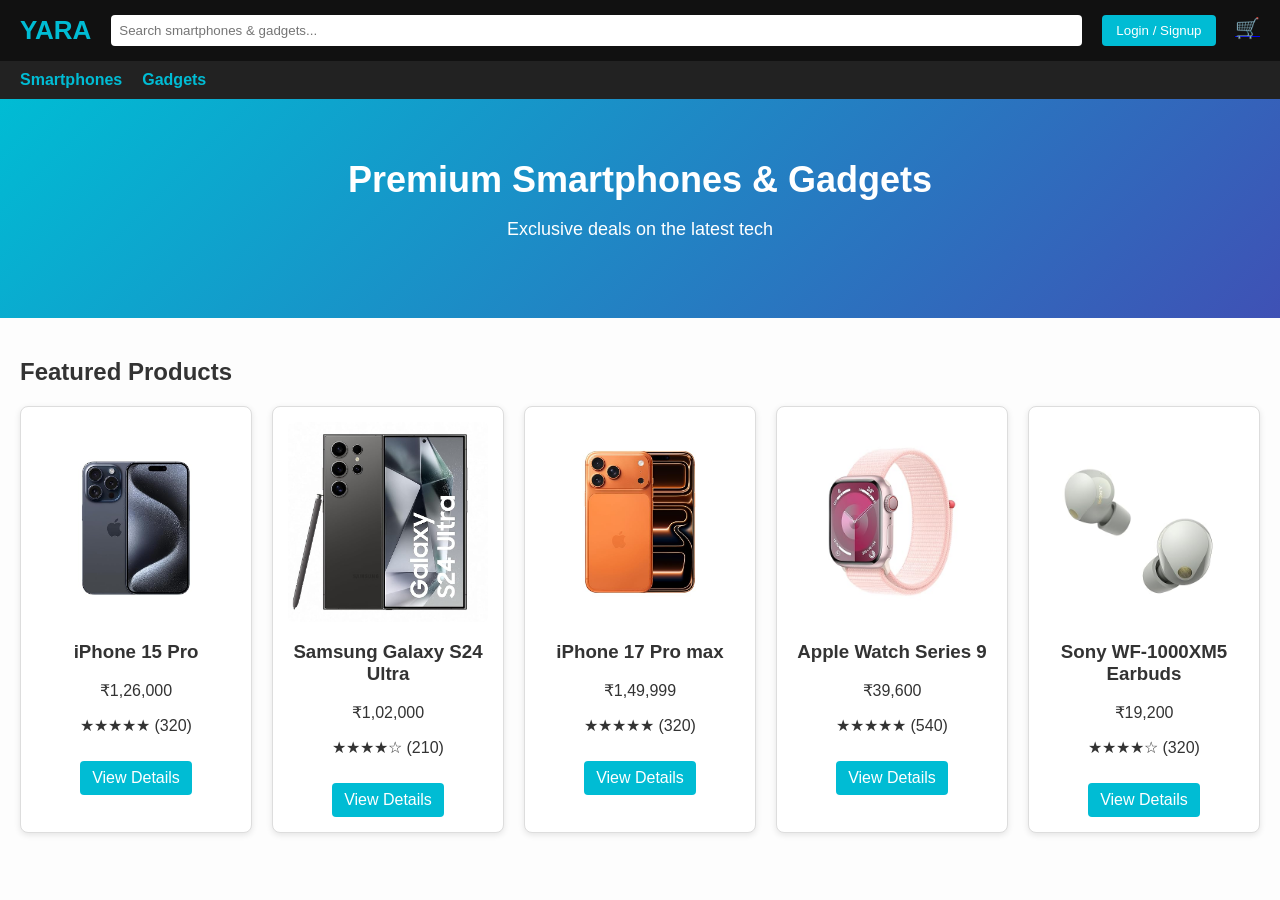
<file: index.html>
<!DOCTYPE html>
<html lang="en">
<head>
  <meta charset="UTF-8" />
  <meta name="viewport" content="width=device-width, initial-scale=1.0" />
  <title>YARA_SmartStore - Premium Smartphones & Gadgets</title>
  <link rel="stylesheet" href="styles.css" />
</head>
<body>
  <!-- Navbar -->
  <header class="navbar">
    <div class="logo">YARA</div>
    <input type="text" class="search-bar" placeholder="Search smartphones & gadgets..." />
    <div class="nav-actions">
      <button>Login / Signup</button>
      <a href="cart.html"><span class="cart-icon" id="cart-icon">🛒</span></a>
    </div>
  </header>

  <!-- Category Menu -->
  <nav class="category-menu">
    <ul>
      <li><a href="smartphones.html">Smartphones</a></li>
      <li><a href="gadgets.html">Gadgets</a></li>
    </ul>
  </nav>

  <!-- Hero Banner -->
  <section class="hero-banner">
    <h1>Premium Smartphones & Gadgets</h1>
    <p>Exclusive deals on the latest tech</p>
  </section>

  <!-- Featured Products -->
  <section class="product-section">
    <h2>Featured Products</h2>
    <div class="product-grid">
      <div class="product-card">
        <img src="iphone.jpg" alt="iPhone 15 Pro" />
        <h3>iPhone 15 Pro</h3>
        <p class="price"> ₹1,26,000</p>
        <p class="rating">★★★★★ (320)</p>
        <a href="iphone.html" class="view-link">View Details</a>
      </div>
	

      <div class="product-card">
        <img src="samsung.jpg" alt="Samsung Galaxy S24 Ultra" />
        <h3>Samsung Galaxy S24 Ultra</h3>
        <p class="price"> ₹1,02,000</p>
        <p class="rating">★★★★☆ (210)</p>
        <a href="samsung.html" class="view-link">View Details</a>
      </div>

 	<div class="product-card">
        <img src="iphone17.jpg" alt="iPhone 17 Pro max" />
        <h3>iPhone 17 Pro max</h3>
        <p class="price"> ₹1,49,999</p>
        <p class="rating">★★★★★ (320)</p>
        <a href="iphone1.html" class="view-link">View Details</a>
      </div>


      <div class="product-card">
        <img src="applewatch.jpg" alt="Apple Watch Series 9" />
        <h3>Apple Watch Series 9</h3>
        <p class="price"> ₹39,600</p>
        <p class="rating">★★★★★ (540)</p>
        <a href="applewatch.html" class="view-link">View Details</a>
      </div>

      <div class="product-card">
        <img src="earbuds.jpg" alt="Sony WF-1000XM5 Earbuds" />
        <h3>Sony WF-1000XM5 Earbuds</h3>
        <p class="price"> ₹19,200</p>
        <p class="rating">★★★★☆ (320)</p>
        <a href="earbuds.html" class="view-link">View Details</a>
      </div>
    </div>
  </section>

  <script src="script.js"></script>
</body>
</html>
</file>
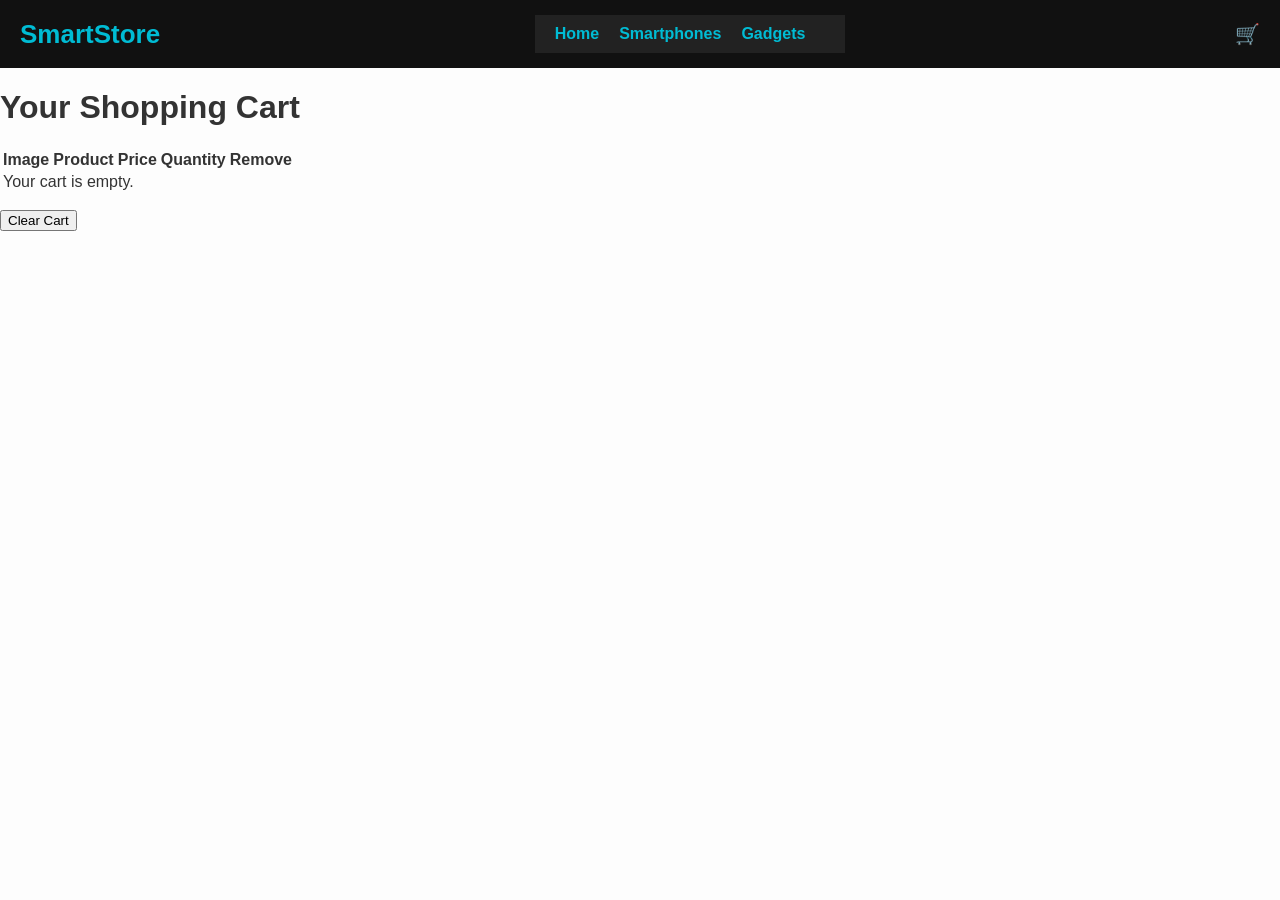
<file: cart.html>
<!DOCTYPE html>
<html lang="en">
<head>
  <meta charset="UTF-8" />
  <meta name="viewport" content="width=device-width, initial-scale=1.0" />
  <title>SmartStore - Your Cart</title>
  <link rel="stylesheet" href="styles.css" />
</head>
<body>
  <!-- Navbar -->
  <header class="navbar">
    <div class="logo">SmartStore</div>
    <nav class="category-menu">
      <ul>
        <li><a href="index.html">Home</a></li>
        <li><a href="smartphones.html">Smartphones</a></li>
        <li><a href="gadgets.html">Gadgets</a></li>
      </ul>
    </nav>
    <span class="cart-icon">🛒</span>
  </header>

  <!-- Cart Section -->
  <main class="cart-page">
    <h1>Your Shopping Cart</h1>
    <table id="cart-table">
      <thead>
        <tr>
          <th>Image</th>
          <th>Product</th>
          <th>Price</th>
          <th>Quantity</th>
          <th>Remove</th>
        </tr>
      </thead>
      <tbody id="cart-items"></tbody>
    </table>
    <p id="cart-total"></p>
    <button id="clear-cart">Clear Cart</button>
  </main>

  <script src="script.js"></script>
</body>
</html>
</file>
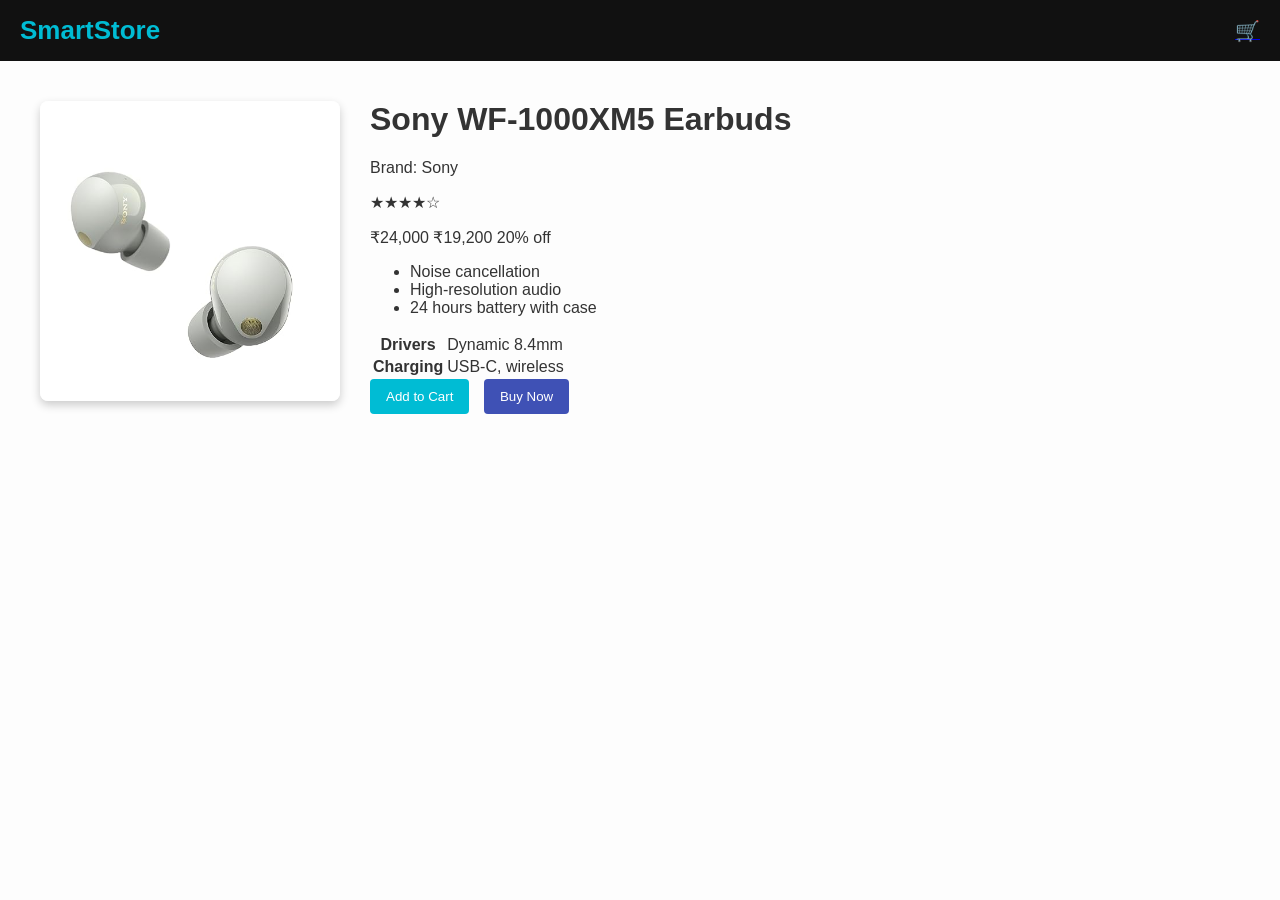
<file: earbuds.html>
<!DOCTYPE html>
<html lang="en">
<head>
  <meta charset="UTF-8" />
  <meta name="viewport" content="width=device-width, initial-scale=1.0" />
  <title>SmartStore - Sony WF-1000XM5 Earbuds</title>
  <link rel="stylesheet" href="styles.css" />
</head>
<body>
  <header class="navbar">
    <div class="logo">SmartStore</div>
    <a href="cart.html"><span class="cart-icon" id="cart-icon">🛒</span></a>
  </header>

  <main class="product-detail">
  <div class="product-images">
    <img src="earbuds.jpg" alt="Sony WF-1000XM5 Earbuds" />
  </div>

  <div class="product-info">
    <h1>Sony WF‑1000XM5 Earbuds</h1>
    <p class="brand">Brand: Sony</p>
    <p class="rating">★★★★☆</p>
    <p class="price"><span class="original">₹24,000</span> ₹19,200 <span class="discount">20% off</span></p>

    <ul class="features">
      <li>Noise cancellation</li>
      <li>High‑resolution audio</li>
      <li>24 hours battery with case</li>
    </ul>

    <table class="specs">
      <tr><th>Drivers</th><td>Dynamic 8.4mm</td></tr>
      <tr><th>Charging</th><td>USB‑C, wireless</td></tr>
    </table>

    <div class="actions">
      <button class="add-cart" onclick="addToCart('Sony WF-1000XM5 Earbuds','19200','earbuds.jpg')">Add to Cart</button>
      <button class="buy-now">Buy Now</button>
    </div>
  </div>
</main>
  <script src="script.js"></script>
</body>

</html>
</file>
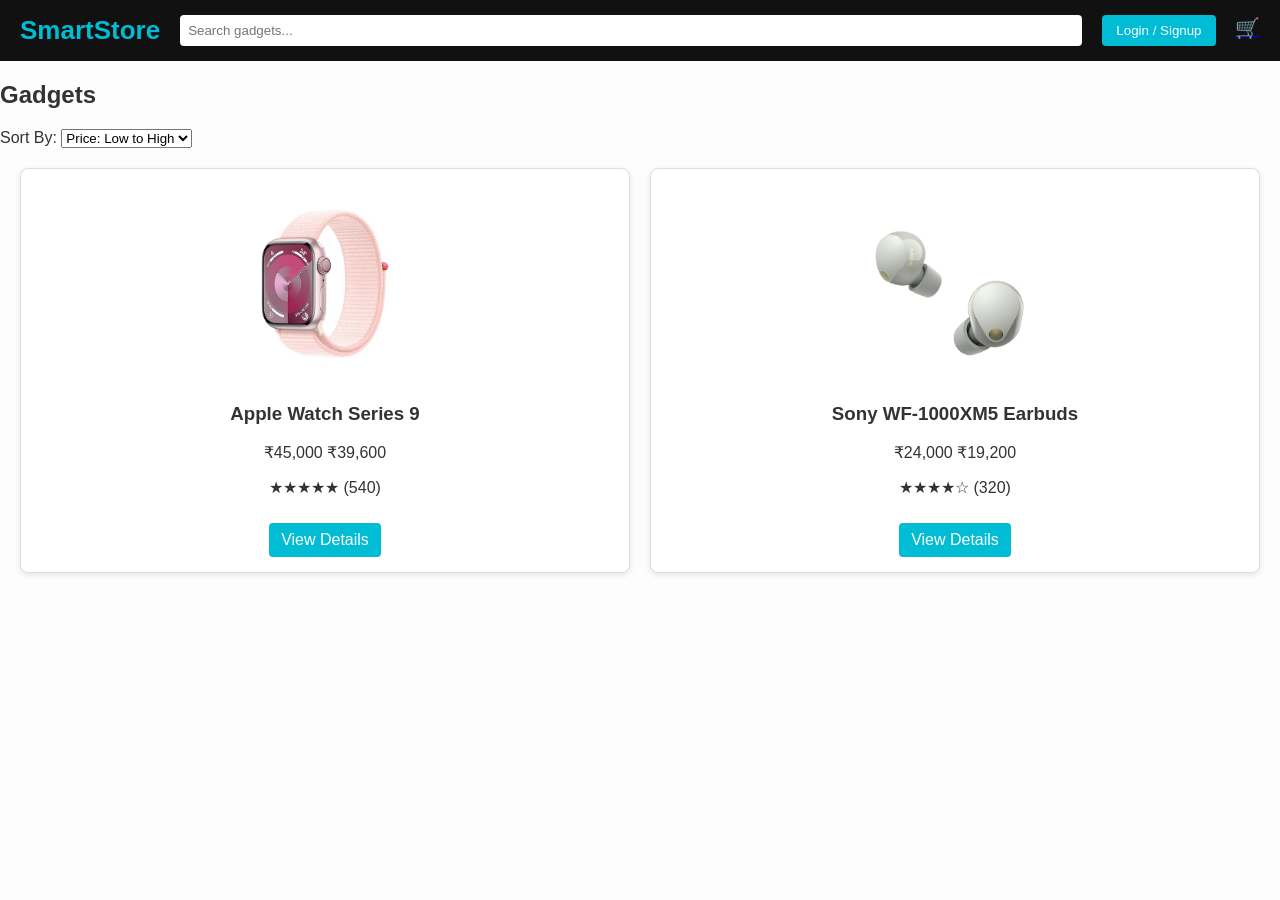
<file: gadgets.html>
<!DOCTYPE html>
<html lang="en">
<head>
  <meta charset="UTF-8" />
  <meta name="viewport" content="width=device-width, initial-scale=1.0" />
  <title>SmartStore - Gadgets</title>
  <link rel="stylesheet" href="styles.css" />
</head>
<body>
  <header class="navbar">
    <div class="logo">SmartStore</div>
    <input type="text" class="search-bar" placeholder="Search gadgets..." />
    <div class="nav-actions">
      <button>Login / Signup</button>
      <a href="cart.html"><span class="cart-icon" id="cart-icon">🛒</span></a>
    </div>
  </header>

  <section class="category-header">
    <h1>Gadgets</h1>
  </section>

  <!-- Sorting & Filtering -->
  <div class="filters">
    <label for="sort">Sort By:</label>
    <select id="sort">
      <option>Price: Low to High</option>
      <option>Price: High to Low</option>
      <option>Newest Arrivals</option>
      <option>Best Rated</option>
    </select>
  </div>

  <!-- Product Grid -->
  <section class="product-section">
    <div class="product-grid">
      <div class="product-card">
        <img src="applewatch.jpg" alt="Apple Watch Series 9" />
        <h3>Apple Watch Series 9</h3>
        <p class="price"><span class="original">₹45,000</span> ₹39,600</p>
        <p class="rating">★★★★★ (540)</p>
        <a href="applewatch.html" class="view-link">View Details</a>
      </div>

      <div class="product-card">
        <img src="earbuds.jpg" alt="Sony WF-1000XM5 Earbuds" />
        <h3>Sony WF-1000XM5 Earbuds</h3>
        <p class="price"><span class="original">₹24,000</span> ₹19,200</p>
        <p class="rating">★★★★☆ (320)</p>
        <a href="earbuds.html" class="view-link">View Details</a>
      </div>
    </div>
  </section>

  <script src="script.js"></script>
</body>

</html>
</file>
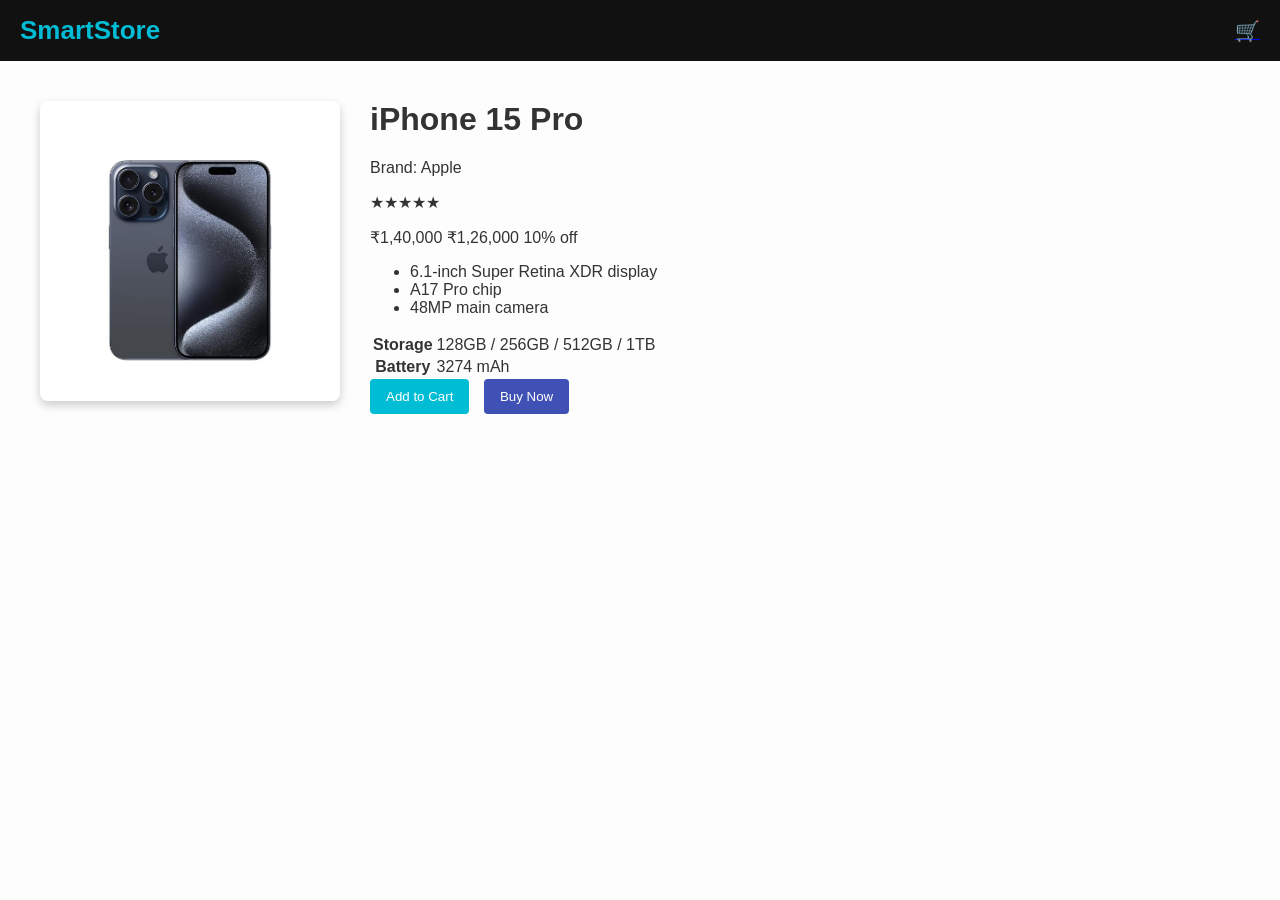
<file: iphone.html>
<!DOCTYPE html>
<html lang="en">
<head>
  <meta charset="UTF-8" />
  <meta name="viewport" content="width=device-width, initial-scale=1.0" />
  <title>SmartStore - iPhone 15 Pro</title>
  <link rel="stylesheet" href="styles.css" />
</head>
<body>
  <!-- Navbar -->
  <header class="navbar">
    <div class="logo">SmartStore</div>
    <a href="cart.html"><span class="cart-icon" id="cart-icon">🛒</span></a>
  </header>

  <!-- Product Detail -->
  <main class="product-detail">
  <div class="product-images">
    <img src="iphone.jpg" alt="iPhone 15 Pro" />
  </div>

  <div class="product-info">
    <h1>iPhone 15 Pro</h1>
    <p class="brand">Brand: Apple</p>
    <p class="rating">★★★★★</p>
    <p class="price"><span class="original">₹1,40,000</span> ₹1,26,000 <span class="discount">10% off</span></p>

    <ul class="features">
      <li>6.1‑inch Super Retina XDR display</li>
      <li>A17 Pro chip</li>
      <li>48MP main camera</li>
    </ul>

    <table class="specs">
      <tr><th>Storage</th><td>128GB / 256GB / 512GB / 1TB</td></tr>
      <tr><th>Battery</th><td>3274 mAh</td></tr>
    </table>

    <div class="actions">
      <button class="add-cart" onclick="addToCart('iPhone 15 Pro','126000','iphone.jpg')">Add to Cart</button>
      <button class="buy-now">Buy Now</button>
    </div>
  </div>
</main>
  <script src="script.js"></script>
</body>

</html>
</file>
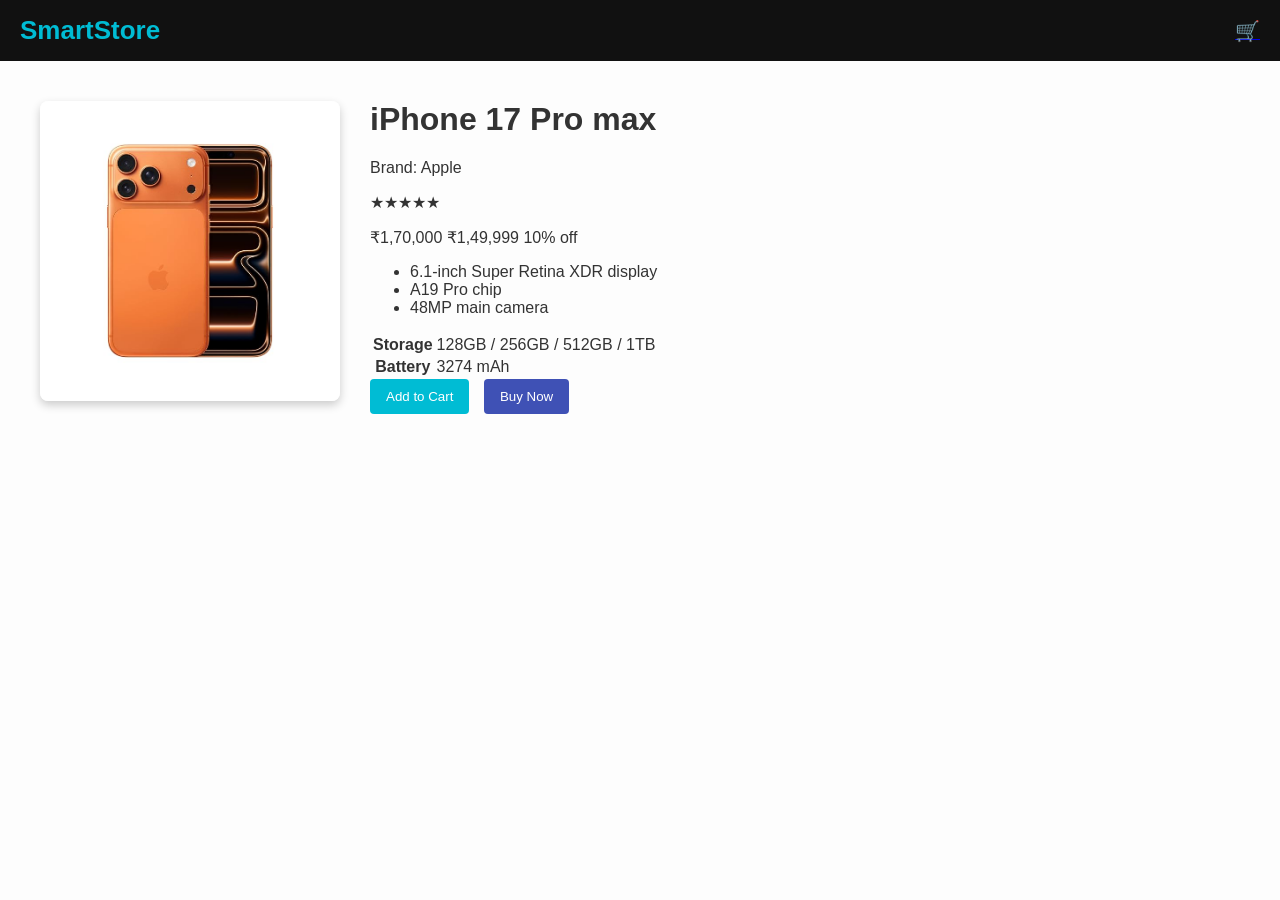
<file: iphone1.html>
<!DOCTYPE html>
<html lang="en">
<head>
  <meta charset="UTF-8" />
  <meta name="viewport" content="width=device-width, initial-scale=1.0" />
  <title>SmartStore - iPhone 15 Pro</title>
  <link rel="stylesheet" href="styles.css" />
</head>
<body>
  <!-- Navbar -->
  <header class="navbar">
    <div class="logo">SmartStore</div>
    <a href="cart.html"><span class="cart-icon" id="cart-icon">🛒</span></a>
  </header>

  <!-- Product Detail -->
  <main class="product-detail">
  <div class="product-images">
    <img src="iphone17.jpg" alt="iPhone 17 Pro max" />
  </div>

  <div class="product-info">
    <h1>iPhone 17 Pro max</h1>
    <p class="brand">Brand: Apple</p>
    <p class="rating">★★★★★</p>
    <p class="price"><span class="original">₹1,70,000</span> ₹1,49,999 <span class="discount">10% off</span></p>

    <ul class="features">
      <li>6.1‑inch Super Retina XDR display</li>
      <li>A19 Pro chip</li>
      <li>48MP main camera</li>
    </ul>

    <table class="specs">
      <tr><th>Storage</th><td>128GB / 256GB / 512GB / 1TB</td></tr>
      <tr><th>Battery</th><td>3274 mAh</td></tr>
    </table>

    <div class="actions">
      <button class="add-cart" onclick="addToCart('iPhone 17 Pro max','149999','iphone.jpg')">Add to Cart</button>
      <button class="buy-now">Buy Now</button>
    </div>
  </div>
</main>
  <script src="script.js"></script>
</body>

</html>
</file>
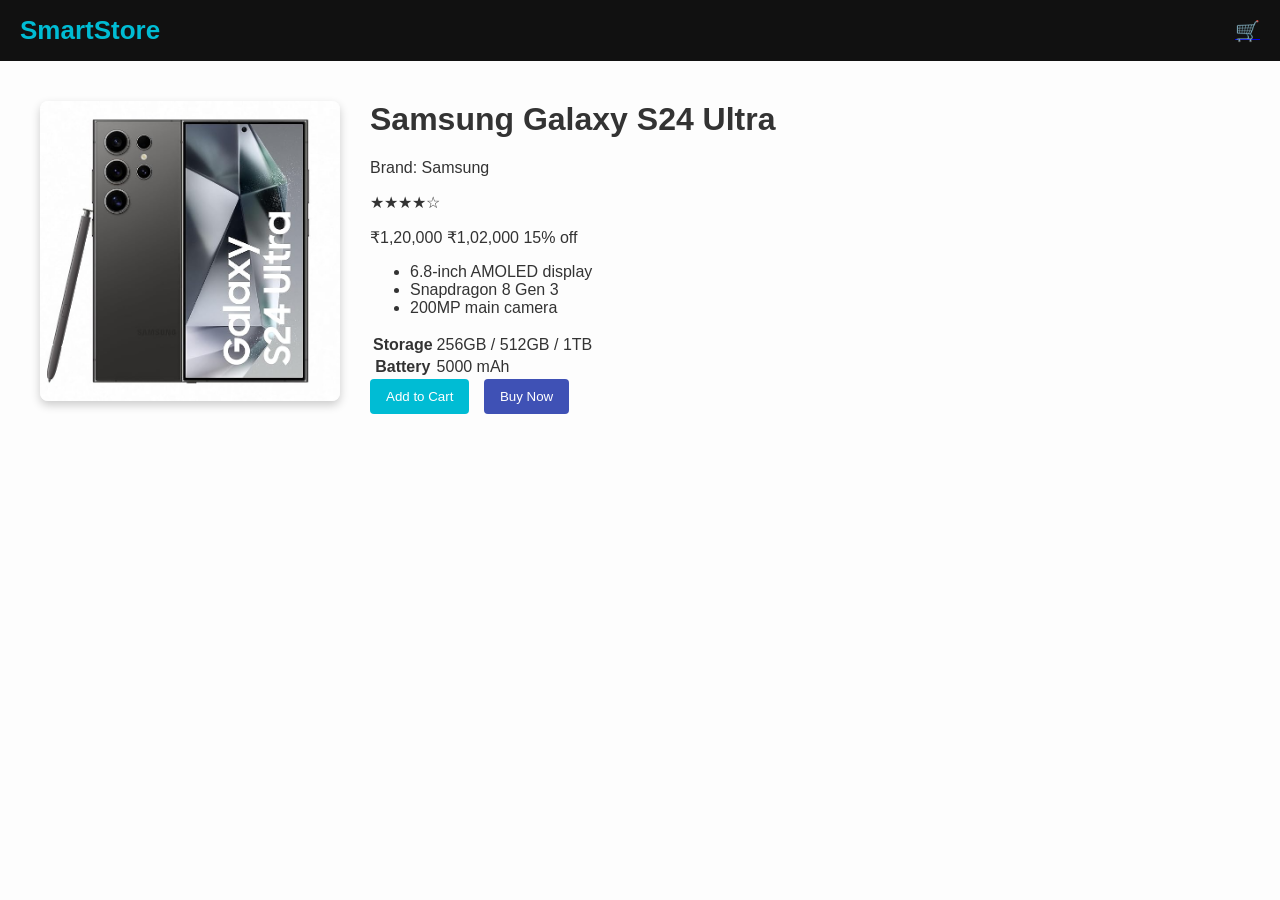
<file: samsung.html>
<!DOCTYPE html>
<html lang="en">
<head>
  <meta charset="UTF-8" />
  <meta name="viewport" content="width=device-width, initial-scale=1.0" />
  <title>SmartStore - Samsung Galaxy S24 Ultra</title>
  <link rel="stylesheet" href="styles.css" />
</head>
<body>
  <header class="navbar">
    <div class="logo">SmartStore</div>
    <a href="cart.html"><span class="cart-icon" id="cart-icon">🛒</span></a>
  </header>

  <main class="product-detail">
  <div class="product-images">
    <img src="samsung.jpg" alt="Samsung Galaxy S24 Ultra" />
  </div>

  <div class="product-info">
    <h1>Samsung Galaxy S24 Ultra</h1>
    <p class="brand">Brand: Samsung</p>
    <p class="rating">★★★★☆</p>
    <p class="price"><span class="original">₹1,20,000</span> ₹1,02,000 <span class="discount">15% off</span></p>

    <ul class="features">
      <li>6.8‑inch AMOLED display</li>
      <li>Snapdragon 8 Gen 3</li>
      <li>200MP main camera</li>
    </ul>

    <table class="specs">
      <tr><th>Storage</th><td>256GB / 512GB / 1TB</td></tr>
      <tr><th>Battery</th><td>5000 mAh</td></tr>
    </table>

    <div class="actions">
      <button class="add-cart" onclick="addToCart('Samsung Galaxy S24 Ultra','102000','samsung.jpg')">Add to Cart</button>
      <button class="buy-now">Buy Now</button>
    </div>
  </div>
</main>

  <script src="script.js"></script>
</body>

</html>
</file>
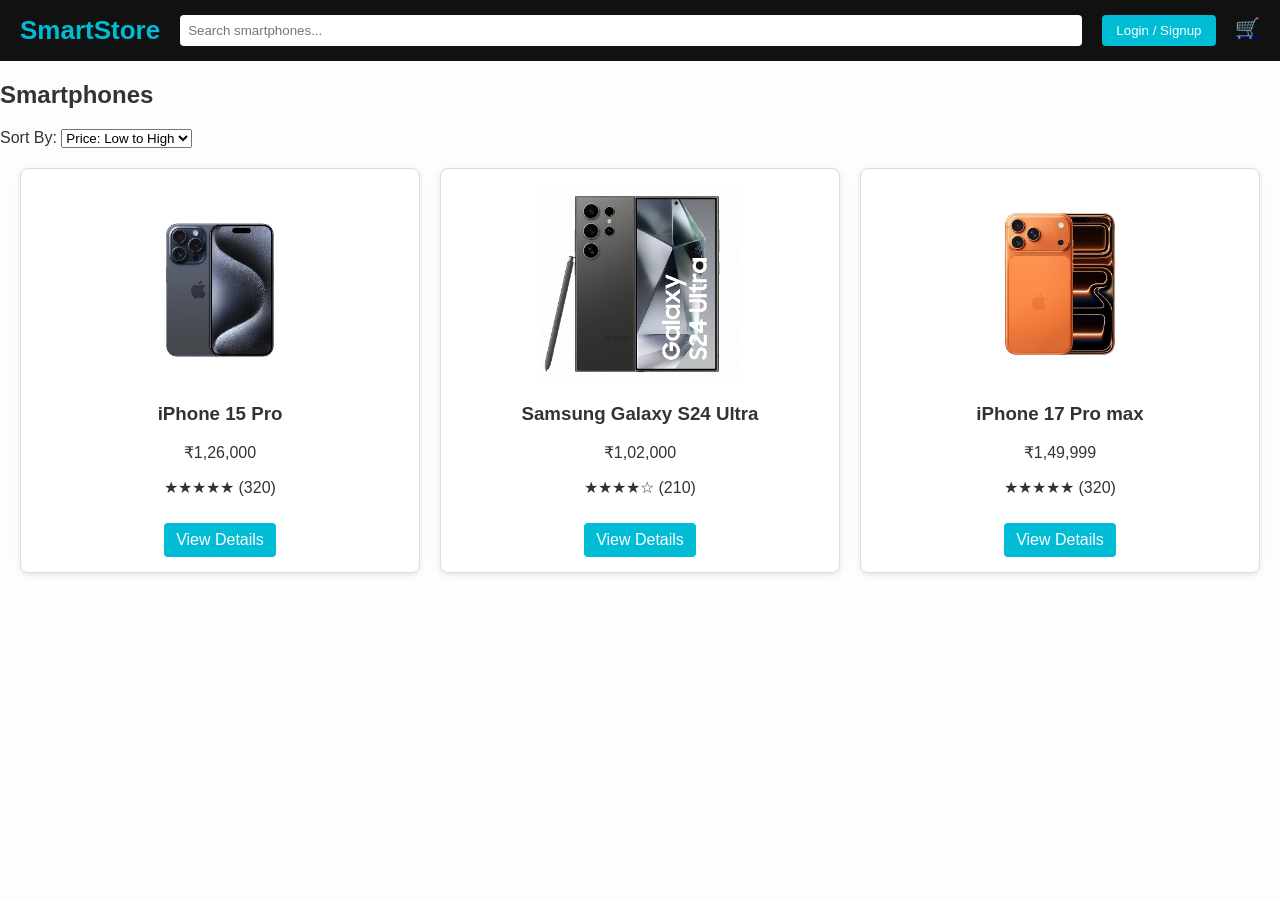
<file: smartphones.html>
<!DOCTYPE html>
<html lang="en">
<head>
  <meta charset="UTF-8" />
  <meta name="viewport" content="width=device-width, initial-scale=1.0" />
  <title>SmartStore - Smartphones</title>
  <link rel="stylesheet" href="styles.css" />
</head>
<body>
  <header class="navbar">
    <div class="logo">SmartStore</div>
    <input type="text" class="search-bar" placeholder="Search smartphones..." />
    <div class="nav-actions">
      <button>Login / Signup</button>
      <a href="cart.html"><span class="cart-icon" id="cart-icon">🛒</span></a>
    </div>
  </header>

  <section class="category-header">
    <h1>Smartphones</h1>
  </section>

  <!-- Sorting & Filtering -->
  <div class="filters">
    <label for="sort">Sort By:</label>
    <select id="sort">
      <option>Price: Low to High</option>
      <option>Price: High to Low</option>
      <option>Newest Arrivals</option>
      <option>Best Rated</option>
    </select>
  </div>

  <!-- Product Grid -->
  <section class="product-section">
    <div class="product-grid">
      <div class="product-card">
        <img src="iphone.jpg" alt="iPhone 15 Pro" />
        <h3>iPhone 15 Pro</h3>
        <p class="price">₹1,26,000</p>
        <p class="rating">★★★★★ (320)</p>
        <a href="iphone.html" class="view-link">View Details</a>
      </div>

      <div class="product-card">
         <img src="samsung.jpg" alt="Samsung Galaxy S24 Ultra" />
        <h3>Samsung Galaxy S24 Ultra</h3>
        <p class="price">₹1,02,000</p>
        <p class="rating">★★★★☆ (210)</p>
        <a href="samsung.html" class="view-link">View Details</a>
      </div>
	<div class="product-card">
        <img src="iphone17.jpg" alt="iPhone 17 Pro max" />
        <h3>iPhone 17 Pro max</h3>
        <p class="price"> ₹1,49,999</p>
        <p class="rating">★★★★★ (320)</p>
        <a href="iphone1.html" class="view-link">View Details</a>
      </div>

    </div>
  </section>

  <script src="script.js"></script>
</body>
</html>
</file>
<file: styles.css>
body {
  margin: 0;
  font-family: 'Segoe UI', sans-serif;
  background: #fdfdfd;
  color: #333;
}

.navbar {
  display: flex;
  justify-content: space-between;
  align-items: center;
  background: #111;
  color: white;
  padding: 15px 20px;
}

.logo {
  font-size: 26px;
  font-weight: bold;
  color: #00bcd4;
}

.search-bar {
  flex: 1;
  margin: 0 20px;
  padding: 8px;
  border-radius: 4px;
  border: none;
}

.nav-actions button {
  background: #00bcd4;
  color: white;
  border: none;
  padding: 8px 14px;
  border-radius: 4px;
  cursor: pointer;
}

.cart-icon {
  margin-left: 15px;
  font-size: 20px;
}

.category-menu ul {
  display: flex;
  list-style: none;
  padding: 10px 20px;
  margin: 0;
  background: #222;
}

.category-menu li {
  margin-right: 20px;
}

.category-menu a {
  text-decoration: none;
  color: #00bcd4;
  font-weight: bold;
}

.hero-banner {
  background: linear-gradient(135deg, #00bcd4, #3f51b5);
  text-align: center;
  padding: 60px 20px;
  color: white;
}

.hero-banner h1 {
  font-size: 36px;
  margin: 0;
}

.hero-banner p {
  font-size: 18px;
}

.product-section {
  padding: 20px;
}

.product-grid {
  display: grid;
  grid-template-columns: repeat(auto-fit, minmax(220px, 1fr));
  gap: 20px;
}

.product-card {
  background: #fff;
  border: 1px solid #ddd;
  border-radius: 8px;
  padding: 15px;
  text-align: center;
  box-shadow: 0 2px 6px rgba(0,0,0,0.1);
  transition: transform 0.2s ease, box-shadow 0.2s ease;
}

.product-card:hover {
  transform: translateY(-5px);
  box-shadow: 0 6px 12px rgba(0,0,0,0.2);
}

.product-card img {
  width: 200px;
  height: auto;
  margin: 0 auto 10px;
  display: block;
  border-radius: 6px;
  transition: transform 0.3s ease;
}

.product-card:hover img {
  transform: scale(1.05);
}

.view-link {
  display: inline-block;
  margin-top: 10px;
  padding: 8px 12px;
  background: #00bcd4;
  color: white;
  text-decoration: none;
  border-radius: 4px;
  transition: background 0.2s ease;
}

.view-link:hover {
  background: #0097a7;
}
.product-detail {
  display: flex;
  flex-wrap: wrap;
  gap: 30px;
  padding: 40px;
  align-items: flex-start;
}

.product-images img {
  width: 300px;
  border-radius: 8px;
  box-shadow: 0 4px 10px rgba(0,0,0,0.2);
  transition: transform 0.3s ease;
}

.product-images img:hover {
  transform: scale(1.05);
}

.product-info {
  flex: 1;
  max-width: 500px;
}

.product-info h1 {
  margin-top: 0;
}

.actions button {
  margin-right: 10px;
  padding: 10px 16px;
  border: none;
  border-radius: 4px;
  cursor: pointer;
}

.add-cart {
  background: #00bcd4;
  color: white;
}

.add-cart:hover {
  background: #0097a7;
}

.buy-now {
  background: #3f51b5;
  color: white;
}

.buy-now:hover {
  background: #303f9f;
}
</file>
